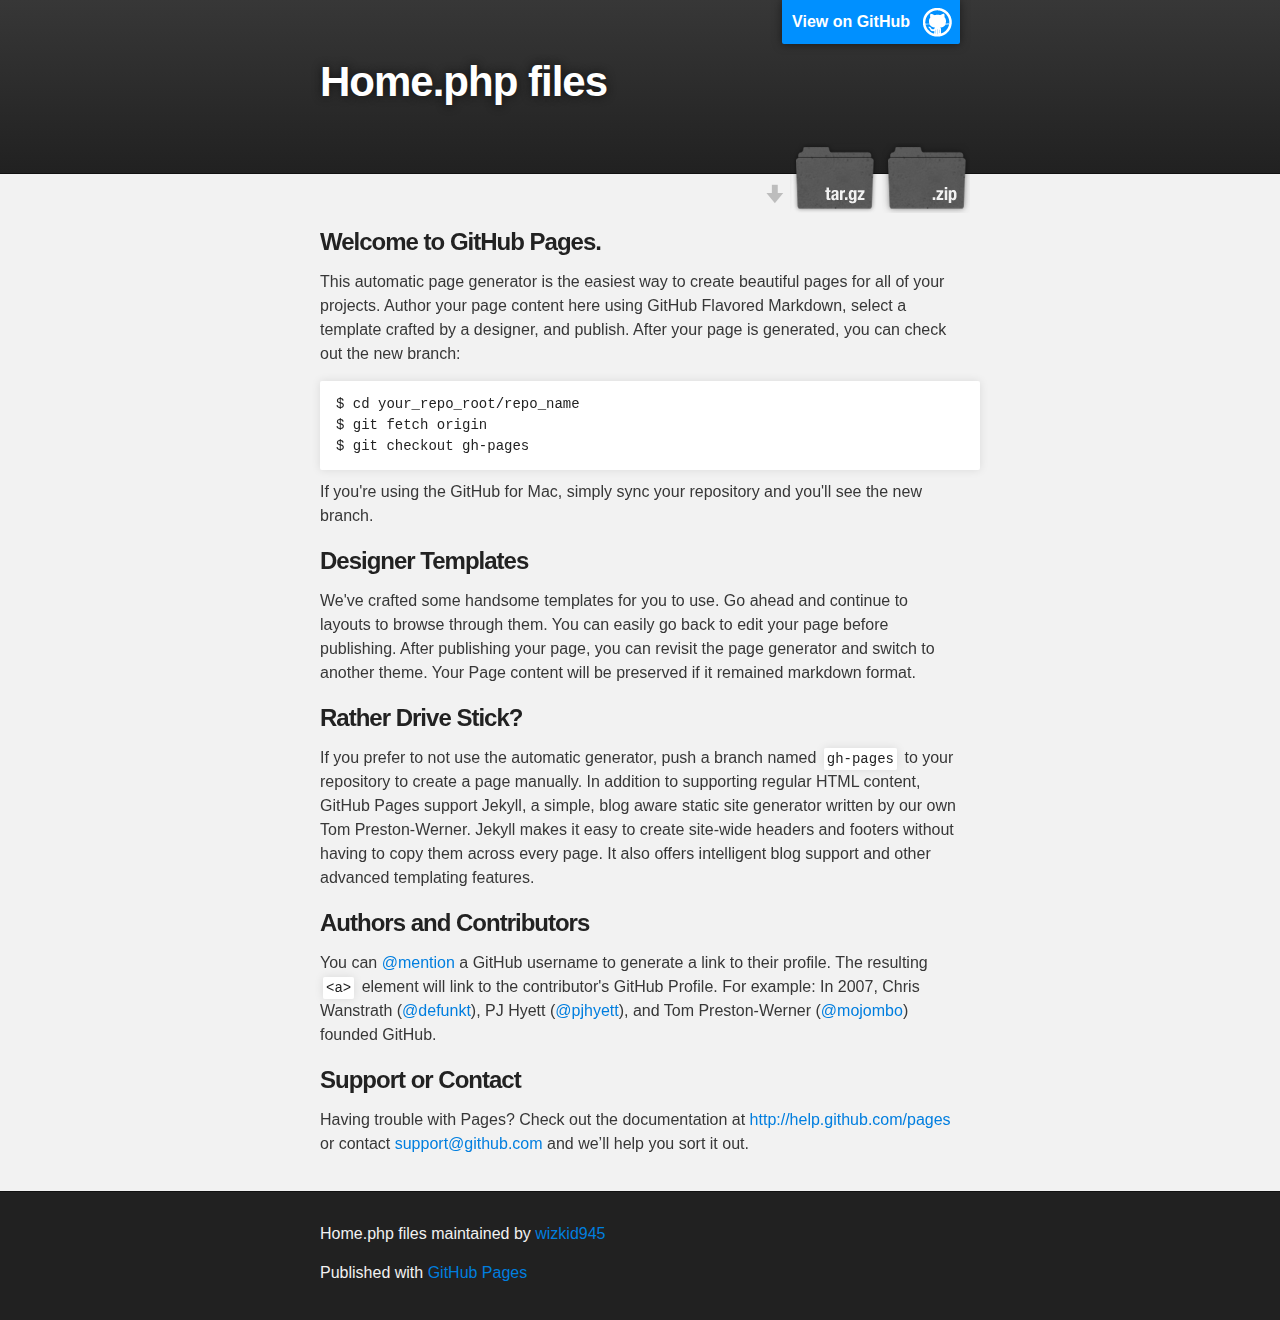
<file: index.html>
<!DOCTYPE html>
<html>

  <head>
    <meta charset='utf-8' />
    <meta http-equiv="X-UA-Compatible" content="chrome=1" />
    <meta name="description" content="Home.php files : " />

    <link rel="stylesheet" type="text/css" media="screen" href="stylesheets/stylesheet.css">

    <title>Home.php files</title>
  </head>

  <body>

    <!-- HEADER -->
    <div id="header_wrap" class="outer">
        <header class="inner">
          <a id="forkme_banner" href="https://github.com/wizkid945/home.php_files">View on GitHub</a>

          <h1 id="project_title">Home.php files</h1>
          <h2 id="project_tagline"></h2>

            <section id="downloads">
              <a class="zip_download_link" href="https://github.com/wizkid945/home.php_files/zipball/master">Download this project as a .zip file</a>
              <a class="tar_download_link" href="https://github.com/wizkid945/home.php_files/tarball/master">Download this project as a tar.gz file</a>
            </section>
        </header>
    </div>

    <!-- MAIN CONTENT -->
    <div id="main_content_wrap" class="outer">
      <section id="main_content" class="inner">
        <h3>Welcome to GitHub Pages.</h3>

<p>This automatic page generator is the easiest way to create beautiful pages for all of your projects. Author your page content here using GitHub Flavored Markdown, select a template crafted by a designer, and publish. After your page is generated, you can check out the new branch:</p>

<pre><code>$ cd your_repo_root/repo_name
$ git fetch origin
$ git checkout gh-pages
</code></pre>

<p>If you're using the GitHub for Mac, simply sync your repository and you'll see the new branch.</p>

<h3>Designer Templates</h3>

<p>We've crafted some handsome templates for you to use. Go ahead and continue to layouts to browse through them. You can easily go back to edit your page before publishing. After publishing your page, you can revisit the page generator and switch to another theme. Your Page content will be preserved if it remained markdown format.</p>

<h3>Rather Drive Stick?</h3>

<p>If you prefer to not use the automatic generator, push a branch named <code>gh-pages</code> to your repository to create a page manually. In addition to supporting regular HTML content, GitHub Pages support Jekyll, a simple, blog aware static site generator written by our own Tom Preston-Werner. Jekyll makes it easy to create site-wide headers and footers without having to copy them across every page. It also offers intelligent blog support and other advanced templating features.</p>

<h3>Authors and Contributors</h3>

<p>You can <a href="https://github.com/blog/821" class="user-mention">@mention</a> a GitHub username to generate a link to their profile. The resulting <code>&lt;a&gt;</code> element will link to the contributor's GitHub Profile. For example: In 2007, Chris Wanstrath (<a href="https://github.com/defunkt" class="user-mention">@defunkt</a>), PJ Hyett (<a href="https://github.com/pjhyett" class="user-mention">@pjhyett</a>), and Tom Preston-Werner (<a href="https://github.com/mojombo" class="user-mention">@mojombo</a>) founded GitHub.</p>

<h3>Support or Contact</h3>

<p>Having trouble with Pages? Check out the documentation at <a href="http://help.github.com/pages">http://help.github.com/pages</a> or contact <a href="mailto:support@github.com">support@github.com</a> and we’ll help you sort it out.</p>
      </section>
    </div>

    <!-- FOOTER  -->
    <div id="footer_wrap" class="outer">
      <footer class="inner">
        <p class="copyright">Home.php files maintained by <a href="https://github.com/wizkid945">wizkid945</a></p>
        <p>Published with <a href="http://pages.github.com">GitHub Pages</a></p>
      </footer>
    </div>

    

  </body>
</html>
</file>
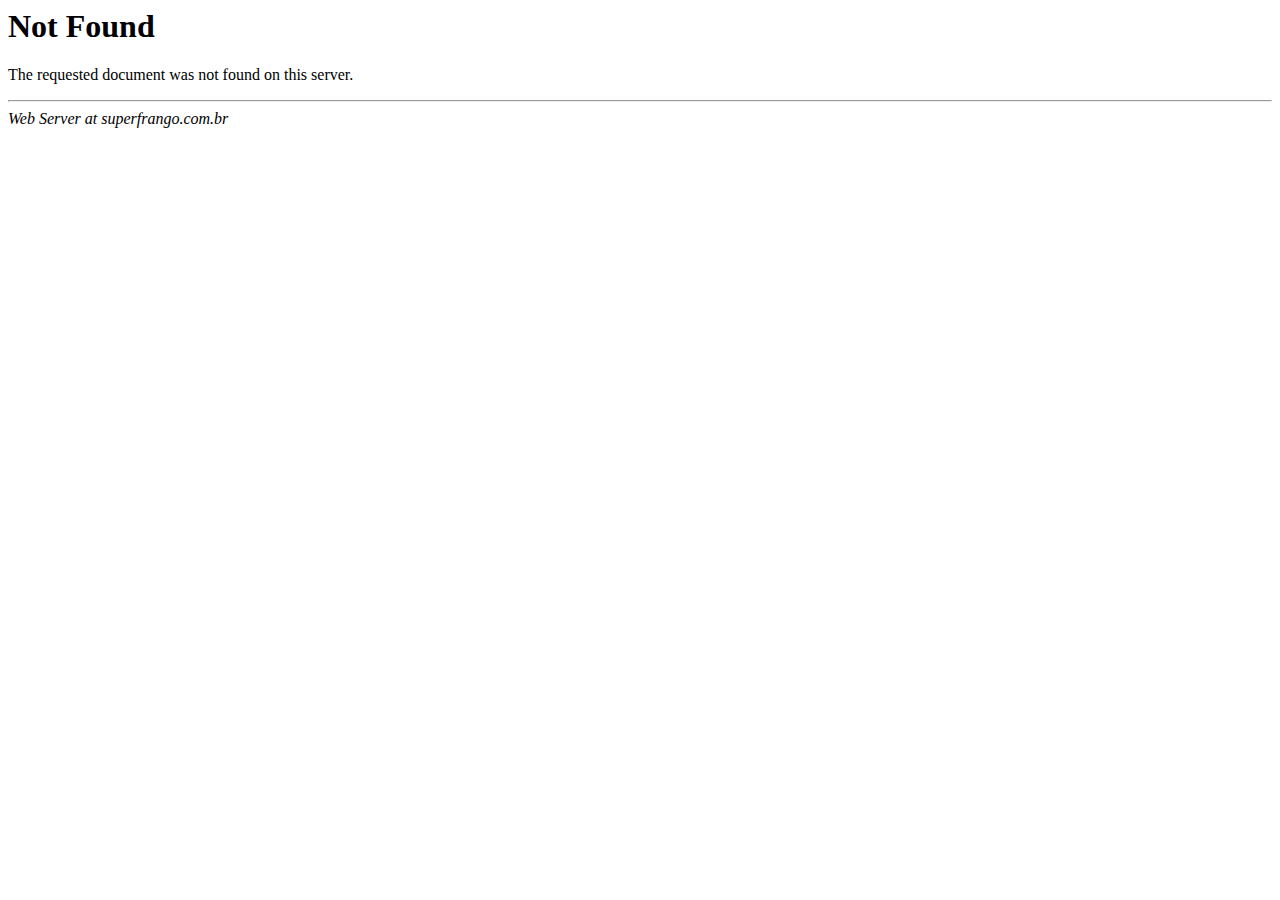
<file: AC_RunActiveContent.htm>
<HTML>
<HEAD>
<TITLE>404 Not Found</TITLE>
</HEAD>
<BODY>
<H1>Not Found</H1>
The requested document was not found on this server.
<P>
<HR>
<ADDRESS>
Web Server at superfrango.com.br
</ADDRESS>
</BODY>
</HTML>

<!--
   - Unfortunately, Microsoft has added a clever new
   - "feature" to Internet Explorer. If the text of
   - an error's message is "too small", specifically
   - less than 512 bytes, Internet Explorer returns
   - its own error message. You can turn that off,
   - but it's pretty tricky to find switch called
   - "smart error messages". That means, of course,
   - that short error messages are censored by default.
   - IIS always returns error messages that are long
   - enough to make Internet Explorer happy. The
   - workaround is pretty simple: pad the error
   - message with a big comment like this to push it
   - over the five hundred and twelve bytes minimum.
   - Of course, that's exactly what you're reading
   - right now.
   -->
</file>
<file: stylesheets/stylesheet.css>
/*******************************************************************************
Slate Theme for GitHub Pages
by Jason Costello, @jsncostello
*******************************************************************************/

@import url(pygment_trac.css);

/*******************************************************************************
MeyerWeb Reset
*******************************************************************************/

html, body, div, span, applet, object, iframe,
h1, h2, h3, h4, h5, h6, p, blockquote, pre,
a, abbr, acronym, address, big, cite, code,
del, dfn, em, img, ins, kbd, q, s, samp,
small, strike, strong, sub, sup, tt, var,
b, u, i, center,
dl, dt, dd, ol, ul, li,
fieldset, form, label, legend,
table, caption, tbody, tfoot, thead, tr, th, td,
article, aside, canvas, details, embed,
figure, figcaption, footer, header, hgroup,
menu, nav, output, ruby, section, summary,
time, mark, audio, video {
  margin: 0;
  padding: 0;
  border: 0;
  font: inherit;
  vertical-align: baseline;
}

/* HTML5 display-role reset for older browsers */
article, aside, details, figcaption, figure,
footer, header, hgroup, menu, nav, section {
  display: block;
}

ol, ul {
  list-style: none;
}

blockquote, q {
}

table {
  border-collapse: collapse;
  border-spacing: 0;
}

a:focus {
  outline: none;
}

/*******************************************************************************
Theme Styles
*******************************************************************************/

body {
  box-sizing: border-box;
  color:#373737;
  background: #212121;
  font-size: 16px;
  font-family: 'Myriad Pro', Calibri, Helvetica, Arial, sans-serif;
  line-height: 1.5;
  -webkit-font-smoothing: antialiased;
}

h1, h2, h3, h4, h5, h6 {
  margin: 10px 0;
  font-weight: 700;
  color:#222222;
  font-family: 'Lucida Grande', 'Calibri', Helvetica, Arial, sans-serif;
  letter-spacing: -1px;
}

h1 {
  font-size: 36px;
  font-weight: 700;
}

h2 {
  padding-bottom: 10px;
  font-size: 32px;
  background: url('../images/bg_hr.png') repeat-x bottom;
}

h3 {
  font-size: 24px;
}

h4 {
  font-size: 21px;
}

h5 {
  font-size: 18px;
}

h6 {
  font-size: 16px;
}

p {
  margin: 10px 0 15px 0;
}

footer p {
  color: #f2f2f2;
}

a {
  text-decoration: none;
  color: #007edf;
  text-shadow: none;

  transition: color 0.5s ease;
  transition: text-shadow 0.5s ease;
  -webkit-transition: color 0.5s ease;
  -webkit-transition: text-shadow 0.5s ease;
  -moz-transition: color 0.5s ease;
  -moz-transition: text-shadow 0.5s ease;
  -o-transition: color 0.5s ease;
  -o-transition: text-shadow 0.5s ease;
  -ms-transition: color 0.5s ease;
  -ms-transition: text-shadow 0.5s ease;
}

#main_content a:hover {
  color: #0069ba;
  text-shadow: #0090ff 0px 0px 2px;
}

footer a:hover {
  color: #43adff;
  text-shadow: #0090ff 0px 0px 2px;
}

em {
  font-style: italic;
}

strong {
  font-weight: bold;
}

img {
  position: relative;
  margin: 0 auto;
  max-width: 739px;
  padding: 5px;
  margin: 10px 0 10px 0;
  border: 1px solid #ebebeb;

  box-shadow: 0 0 5px #ebebeb;
  -webkit-box-shadow: 0 0 5px #ebebeb;
  -moz-box-shadow: 0 0 5px #ebebeb;
  -o-box-shadow: 0 0 5px #ebebeb;
  -ms-box-shadow: 0 0 5px #ebebeb;
}

pre, code {
  width: 100%;
  color: #222;
  background-color: #fff;

  font-family: Monaco, "Bitstream Vera Sans Mono", "Lucida Console", Terminal, monospace;
  font-size: 14px;

  border-radius: 2px;
  -moz-border-radius: 2px;
  -webkit-border-radius: 2px;



}

pre {
  width: 100%;
  padding: 10px;
  box-shadow: 0 0 10px rgba(0,0,0,.1);
  overflow: auto;
}

code {
  padding: 3px;
  margin: 0 3px;
  box-shadow: 0 0 10px rgba(0,0,0,.1);
}

pre code {
  display: block;
  box-shadow: none;
}

blockquote {
  color: #666;
  margin-bottom: 20px;
  padding: 0 0 0 20px;
  border-left: 3px solid #bbb;
}

ul, ol, dl {
  margin-bottom: 15px
}

ul li {
  list-style: inside;
  padding-left: 20px;
}

ol li {
  list-style: decimal inside;
  padding-left: 20px;
}

dl dt {
  font-weight: bold;
}

dl dd {
  padding-left: 20px;
  font-style: italic;
}

dl p {
  padding-left: 20px;
  font-style: italic;
}

hr {
  height: 1px;
  margin-bottom: 5px;
  border: none;
  background: url('../images/bg_hr.png') repeat-x center;
}

table {
  border: 1px solid #373737;
  margin-bottom: 20px;
  text-align: left;
 }

th {
  font-family: 'Lucida Grande', 'Helvetica Neue', Helvetica, Arial, sans-serif;
  padding: 10px;
  background: #373737;
  color: #fff;
 }

td {
  padding: 10px;
  border: 1px solid #373737;
 }

form {
  background: #f2f2f2;
  padding: 20px;
}

img {
  width: 100%;
  max-width: 100%;
}

/*******************************************************************************
Full-Width Styles
*******************************************************************************/

.outer {
  width: 100%;
}

.inner {
  position: relative;
  max-width: 640px;
  padding: 20px 10px;
  margin: 0 auto;
}

#forkme_banner {
  display: block;
  position: absolute;
  top:0;
  right: 10px;
  z-index: 10;
  padding: 10px 50px 10px 10px;
  color: #fff;
  background: url('../images/blacktocat.png') #0090ff no-repeat 95% 50%;
  font-weight: 700;
  box-shadow: 0 0 10px rgba(0,0,0,.5);
  border-bottom-left-radius: 2px;
  border-bottom-right-radius: 2px;
}

#header_wrap {
  background: #212121;
  background: -moz-linear-gradient(top, #373737, #212121);
  background: -webkit-linear-gradient(top, #373737, #212121);
  background: -ms-linear-gradient(top, #373737, #212121);
  background: -o-linear-gradient(top, #373737, #212121);
  background: linear-gradient(top, #373737, #212121);
}

#header_wrap .inner {
  padding: 50px 10px 30px 10px;
}

#project_title {
  margin: 0;
  color: #fff;
  font-size: 42px;
  font-weight: 700;
  text-shadow: #111 0px 0px 10px;
}

#project_tagline {
  color: #fff;
  font-size: 24px;
  font-weight: 300;
  background: none;
  text-shadow: #111 0px 0px 10px;
}

#downloads {
  position: absolute;
  width: 210px;
  z-index: 10;
  bottom: -40px;
  right: 0;
  height: 70px;
  background: url('../images/icon_download.png') no-repeat 0% 90%;
}

.zip_download_link {
  display: block;
  float: right;
  width: 90px;
  height:70px;
  text-indent: -5000px;
  overflow: hidden;
  background: url(../images/sprite_download.png) no-repeat bottom left;
}

.tar_download_link {
  display: block;
  float: right;
  width: 90px;
  height:70px;
  text-indent: -5000px;
  overflow: hidden;
  background: url(../images/sprite_download.png) no-repeat bottom right;
  margin-left: 10px;
}

.zip_download_link:hover {
  background: url(../images/sprite_download.png) no-repeat top left;
}

.tar_download_link:hover {
  background: url(../images/sprite_download.png) no-repeat top right;
}

#main_content_wrap {
  background: #f2f2f2;
  border-top: 1px solid #111;
  border-bottom: 1px solid #111;
}

#main_content {
  padding-top: 40px;
}

#footer_wrap {
  background: #212121;
}



/*******************************************************************************
Small Device Styles
*******************************************************************************/

@media screen and (max-width: 480px) {
  body {
    font-size:14px;
  }

  #downloads {
    display: none;
  }

  .inner {
    min-width: 320px;
    max-width: 480px;
  }

  #project_title {
  font-size: 32px;
  }

  h1 {
    font-size: 28px;
  }

  h2 {
    font-size: 24px;
  }

  h3 {
    font-size: 21px;
  }

  h4 {
    font-size: 18px;
  }

  h5 {
    font-size: 14px;
  }

  h6 {
    font-size: 12px;
  }

  code, pre {
    min-width: 320px;
    max-width: 480px;
    font-size: 11px;
  }

}
</file>
